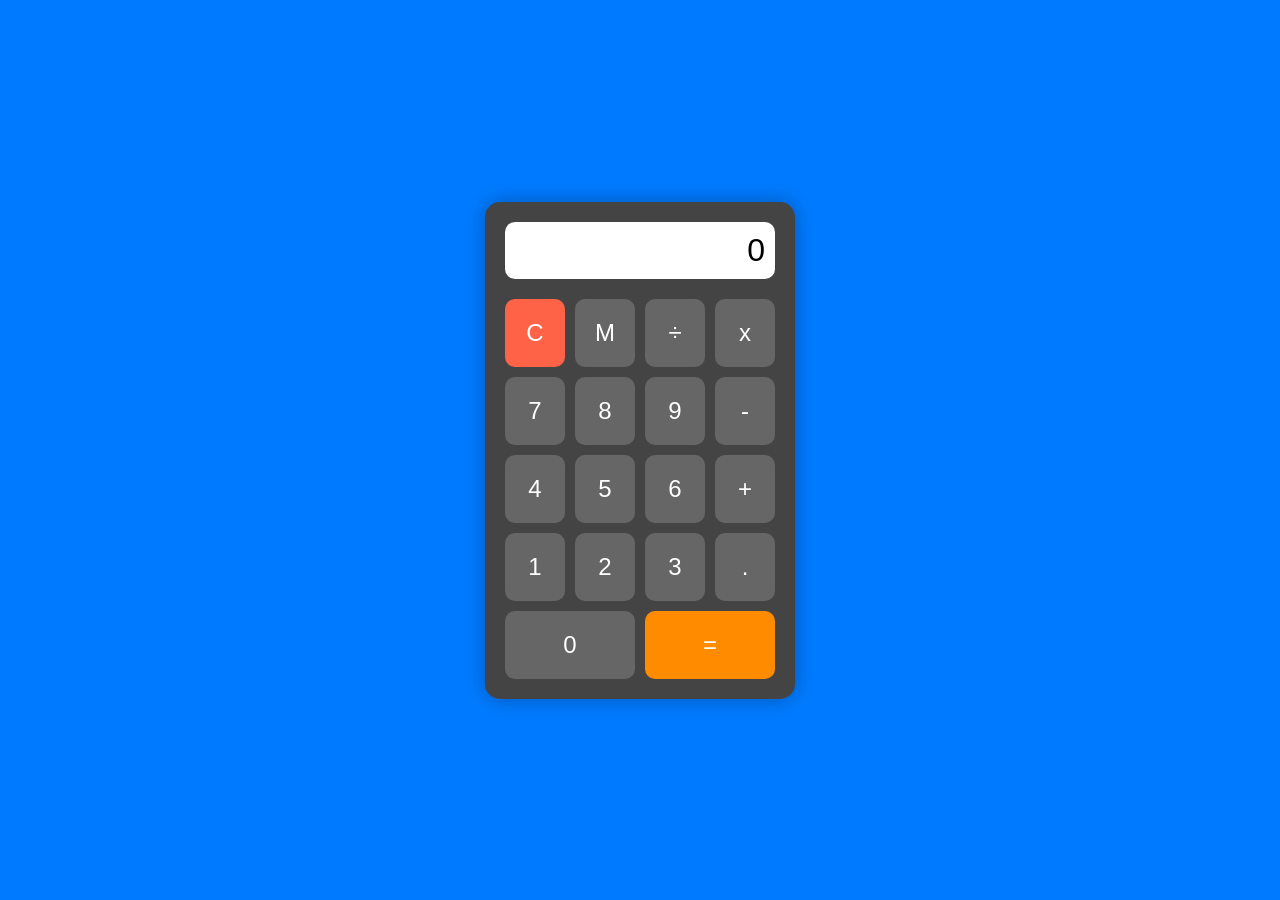
<file: JS/public/calculadora.html>
<!DOCTYPE html>
<html lang="en">

<head>
    <meta charset="UTF-8">
    <meta name="viewport" content="width=device-width, initial-scale=1.0">
    <title>Calculator</title>
    <link rel="stylesheet" href="/JS/style/calculadora.css">
</head>

<body>
    <div class="calculator">
        <div class="display" id="display">
            <div class="result">0</div>
        </div>
        <div class="buttons">
            <button class="btn clear" onclick="clearDisplay()">C</button>
            <button class="btn">M</button>
            <button class="btn" onclick="appendToDisplay('/')">÷</button>
            <button class="btn" onclick="appendToDisplay('*')">x</button>
            <button class="btn" onclick="appendToDisplay('7')">7</button>
            <button class="btn" onclick="appendToDisplay('8')">8</button>
            <button class="btn" onclick="appendToDisplay('9')">9</button>
            <button class="btn" onclick="appendToDisplay('-')">-</button>
            <button class="btn" onclick="appendToDisplay('4')">4</button>
            <button class="btn" onclick="appendToDisplay('5')">5</button>
            <button class="btn" onclick="appendToDisplay('6')">6</button>
            <button class="btn" onclick="appendToDisplay('+')">+</button>
            <button class="btn" onclick="appendToDisplay('1')">1</button>
            <button class="btn" onclick="appendToDisplay('2')">2</button>
            <button class="btn" onclick="appendToDisplay('3')">3</button>
            <button class="btn" onclick="appendToDisplay('.')">.</button>
            <button class="btn zero" onclick="appendToDisplay('0')">0</button>
            <button class="btn equal" onclick="calculateResult()">=</button>
        </div>
    </div>
    <script src="/JS/src/calculadora.js"></script>
</body>
</html>
</file>
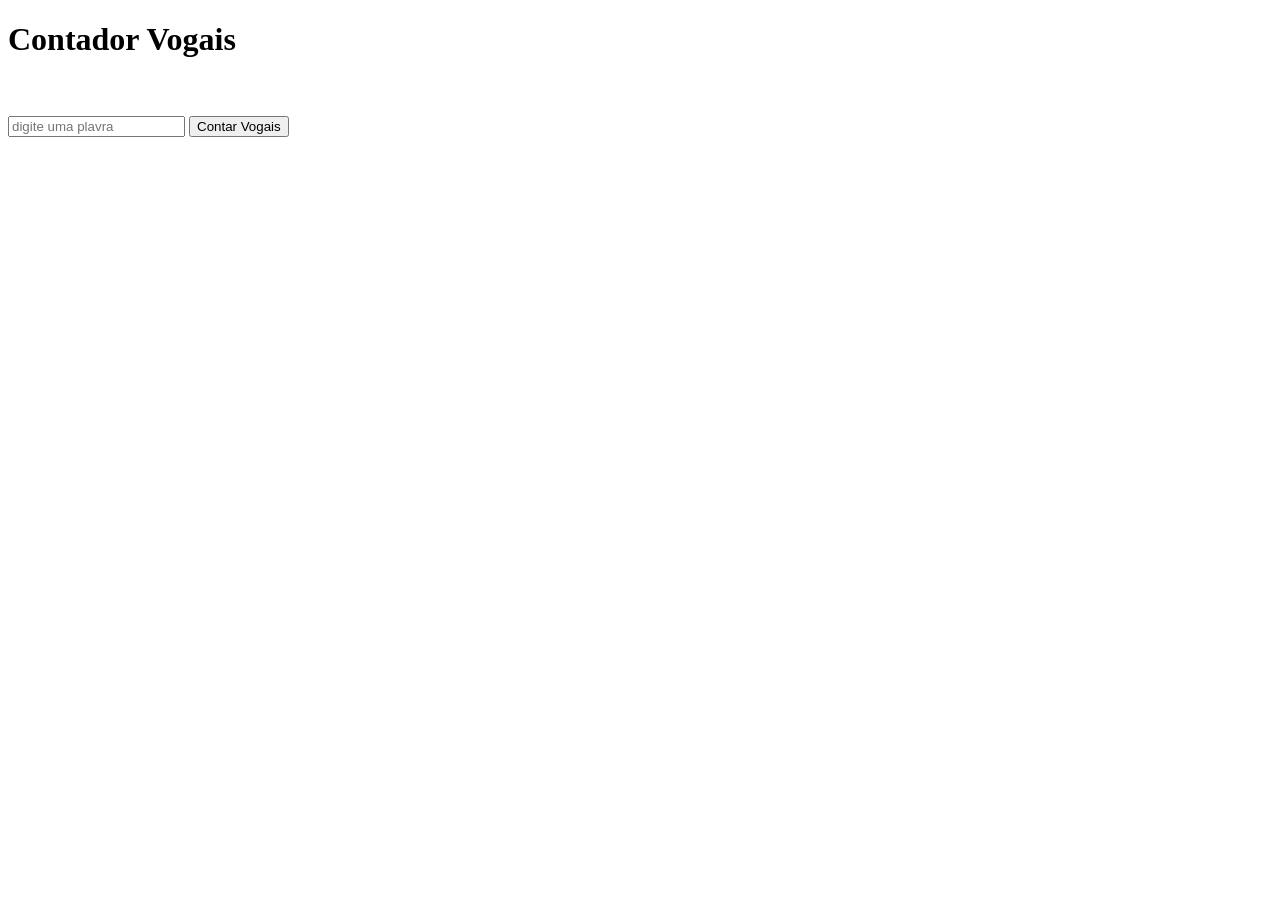
<file: JS/public/contadorVogais.html>
<!DOCTYPE html>
<html lang="en">
<head>
    <meta charset="UTF-8">
    <meta name="viewport" content="width=device-width, initial-scale=1.0">
    <title>Document</title>
</head>
<body>
    <h1>Contador Vogais</h1>
    <br><br>
    <input type="text" name="" id="palavra" placeholder="digite uma plavra">
    <button onclick="contarVogais()">Contar Vogais</button>
    <div id="mostrar"></div>
    
    <script>
        function contarVogais(){
    const palavra = document.getElementById('palavra').value;
    const vogais = "aeiouAEIOU";
    let contar = 0

    for(var i = 0 ; i = palavra.length ; i++){
        if(vogais.includes(palavra[i])){
            contar++;
                    }
    }
    document.getElementById('mostrar').innerText = `Número de vogais: ${contar}`;
}
    </script>
</body>
</html>
</file>
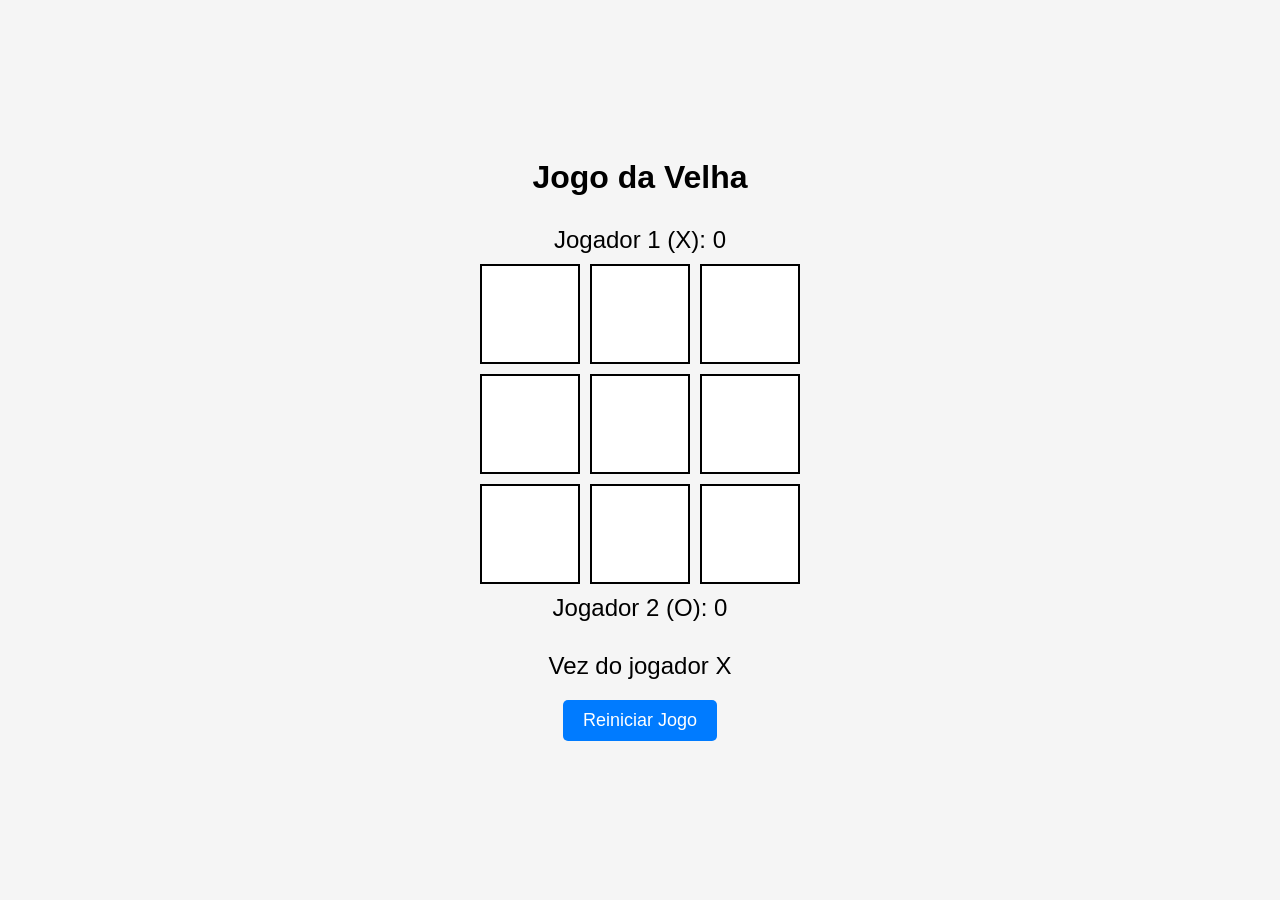
<file: JS/public/jogo_da_velha.html>
<!DOCTYPE html>
<html lang="en">
<head>
    <meta charset="UTF-8">
    <meta name="viewport" content="width=device-width, initial-scale=1.0">
    <title>Jogo da Velha</title>
    <link rel="stylesheet" href="/JS/style/jogo_da_velha.css">
</head>
<body>
    <h1>Jogo da Velha</h1>
    <section>
        <div id="player1" class="player">Jogador 1 (X): <span id="score1">0</span></div>
        <div id="tabuleiro">
            <div class="linha">
                <div class="box"></div>
                <div class="box"></div>
                <div class="box"></div>
            </div>
            <div class="linha">
                <div class="box"></div>
                <div class="box"></div>
                <div class="box"></div>
            </div>
            <div class="linha">
                <div class="box"></div>
                <div class="box"></div>
                <div class="box"></div>
            </div>
        </div>
        <div id="player2" class="player">Jogador 2 (O): <span id="score2">0</span></div>
    </section>
    <div id="mensagem"></div>
    <button onclick="reiniciarJogo()">Reiniciar Jogo</button>
    <script src="/JS/src/jogo_da_velha.js"></script>
</body>
</html>
</file>
<file: JS/style/calculadora.css>
body {
    display: flex;
    justify-content: center;
    align-items: center;
    height: 100vh;
    margin: 0;
    background-color: #007bff;
}

.calculator {
    background-color: #444;
    border-radius: 15px;
    box-shadow: 0 0 20px rgba(0, 0, 0, 0.3);
    padding: 20px;
}

.display {
    background-color: #ffffff;
    border-radius: 10px;
    margin-bottom: 20px;
    padding: 10px;
    text-align: right;
    color: #000000;
    font-size: 2em;
    font-family: Arial, Helvetica, sans-serif;
}

.buttons {
    display: grid;
    grid-template-columns: repeat(4, 1fr);
    gap: 10px;
}

.btn {
    background-color: #666;
    border: none;
    border-radius: 10px;
    color: #fff;
    font-size: 1.5em;
    padding: 20px;
    cursor: pointer;
    transition: background-color 0.3s;
}

.btn:hover {
    background-color: #555;
}

.clear {
    background-color: #ff6347;
}

.equal {
    background-color: #ff8c00;
    grid-column: span 2;
    height: 100%;
}

.zero {
    grid-column: span 2;
}
</file>
<file: JS/style/jogo_da_velha.css>
* {
    padding: 0;
    margin: 0;
    box-sizing: border-box;
    font-family: Arial, Helvetica, sans-serif;
}

body {
    display: flex;
    flex-direction: column;
    justify-content: center;
    align-items: center;
    height: 100vh;
    background-color: #f5f5f5;
}

h1 {
    margin-bottom: 20px;
}

section {
    display: flex;
    flex-direction: column;
    align-items: center;
}

.player {
    margin: 10px 0;
    font-size: 24px;
}

#tabuleiro {
    display: flex;
    flex-direction: column;
    gap: 10px;
}

.linha {
    display: flex;
    gap: 10px;
}

.box {
    width: 100px;
    height: 100px;
    background-color: #ffffff;
    border: 2px solid #000000;
    display: flex;
    justify-content: center;
    align-items: center;
    font-size: 50px;
    cursor: pointer;
    transition: background-color 0.3s;
}

.box:hover {
    background-color: #f0f0f0;
}

#mensagem {
    margin-top: 20px;
    font-size: 24px;
    text-align: center;
}

button {
    margin-top: 20px;
    padding: 10px 20px;
    font-size: 18px;
    background-color: #007bff;
    color: #ffffff;
    border: none;
    border-radius: 5px;
    cursor: pointer;
    transition: background-color 0.3s;
}

button:hover {
    background-color: #0056b3;
}

/* Estilos específicos para X e O */
.x {
    background-color: lightblue;
    color: blue;
}

.o {
    background-color: lightcoral;
    color: red;
}
</file>
